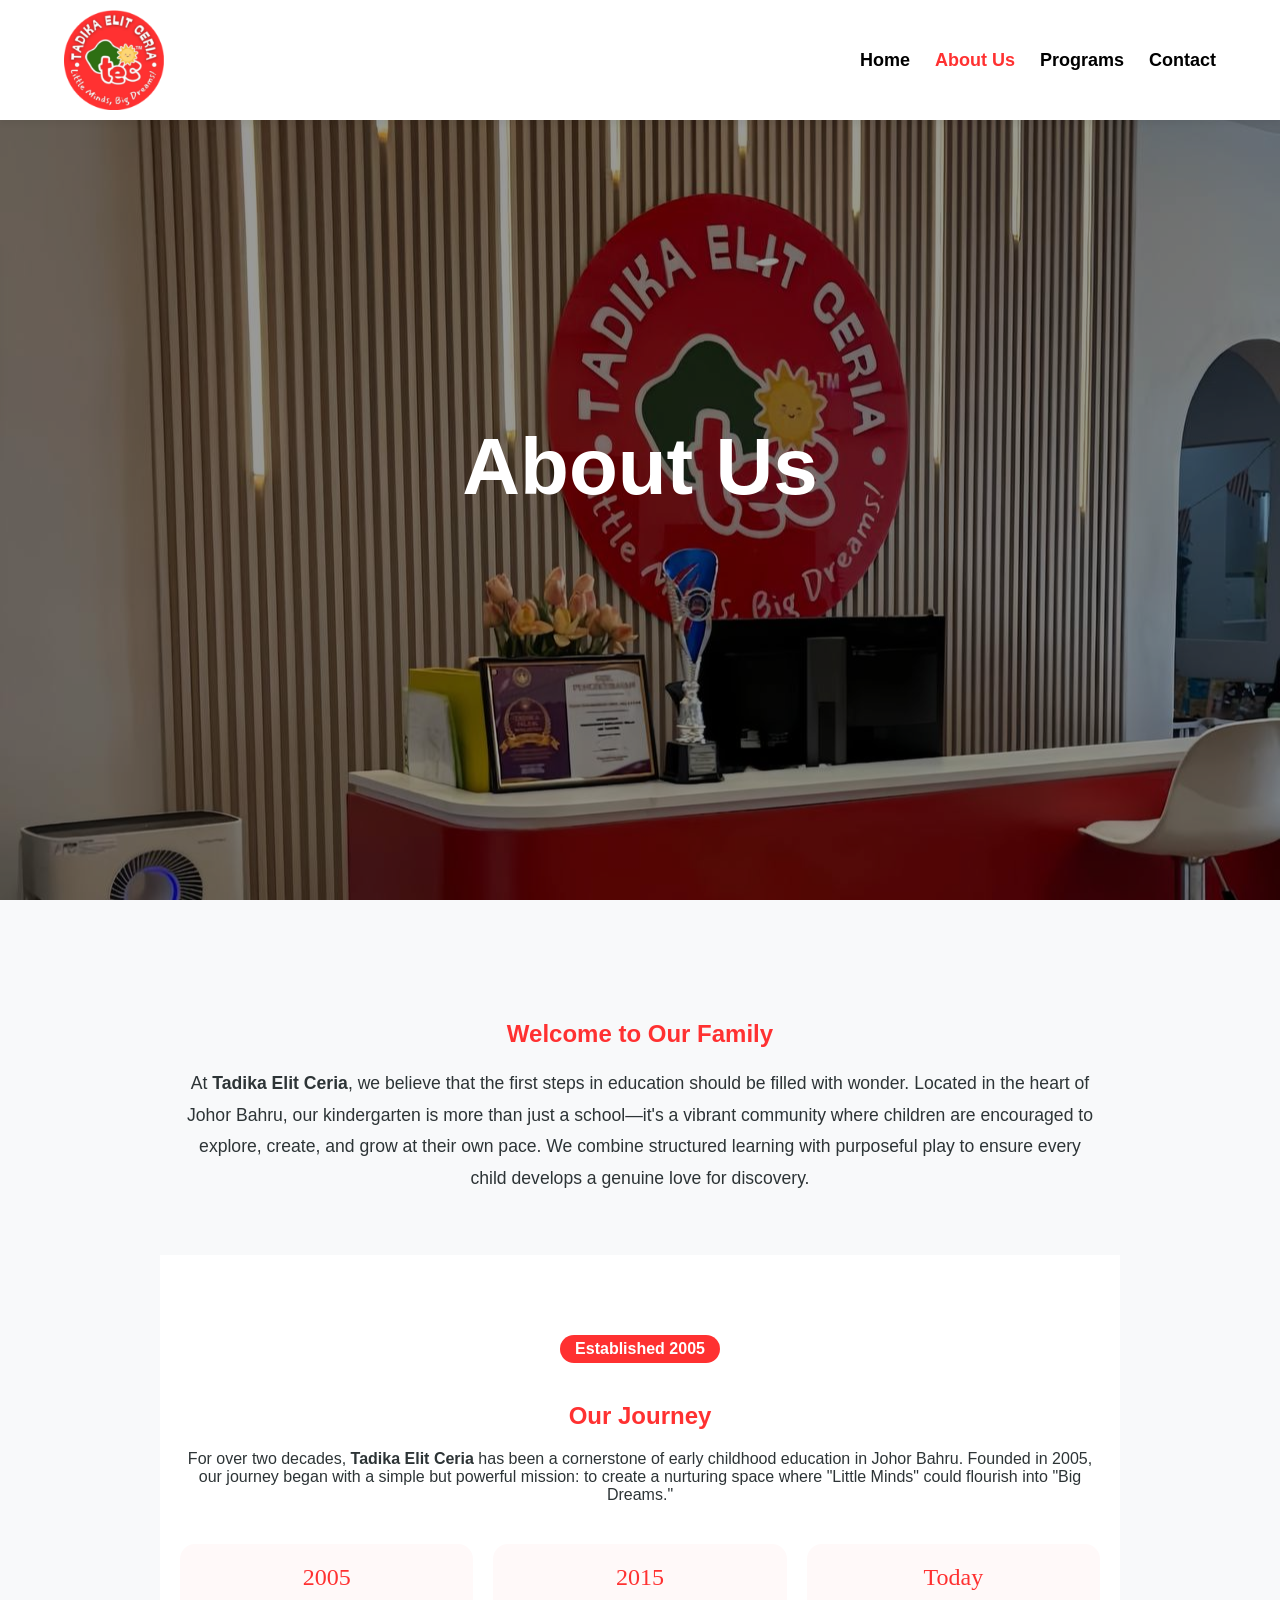
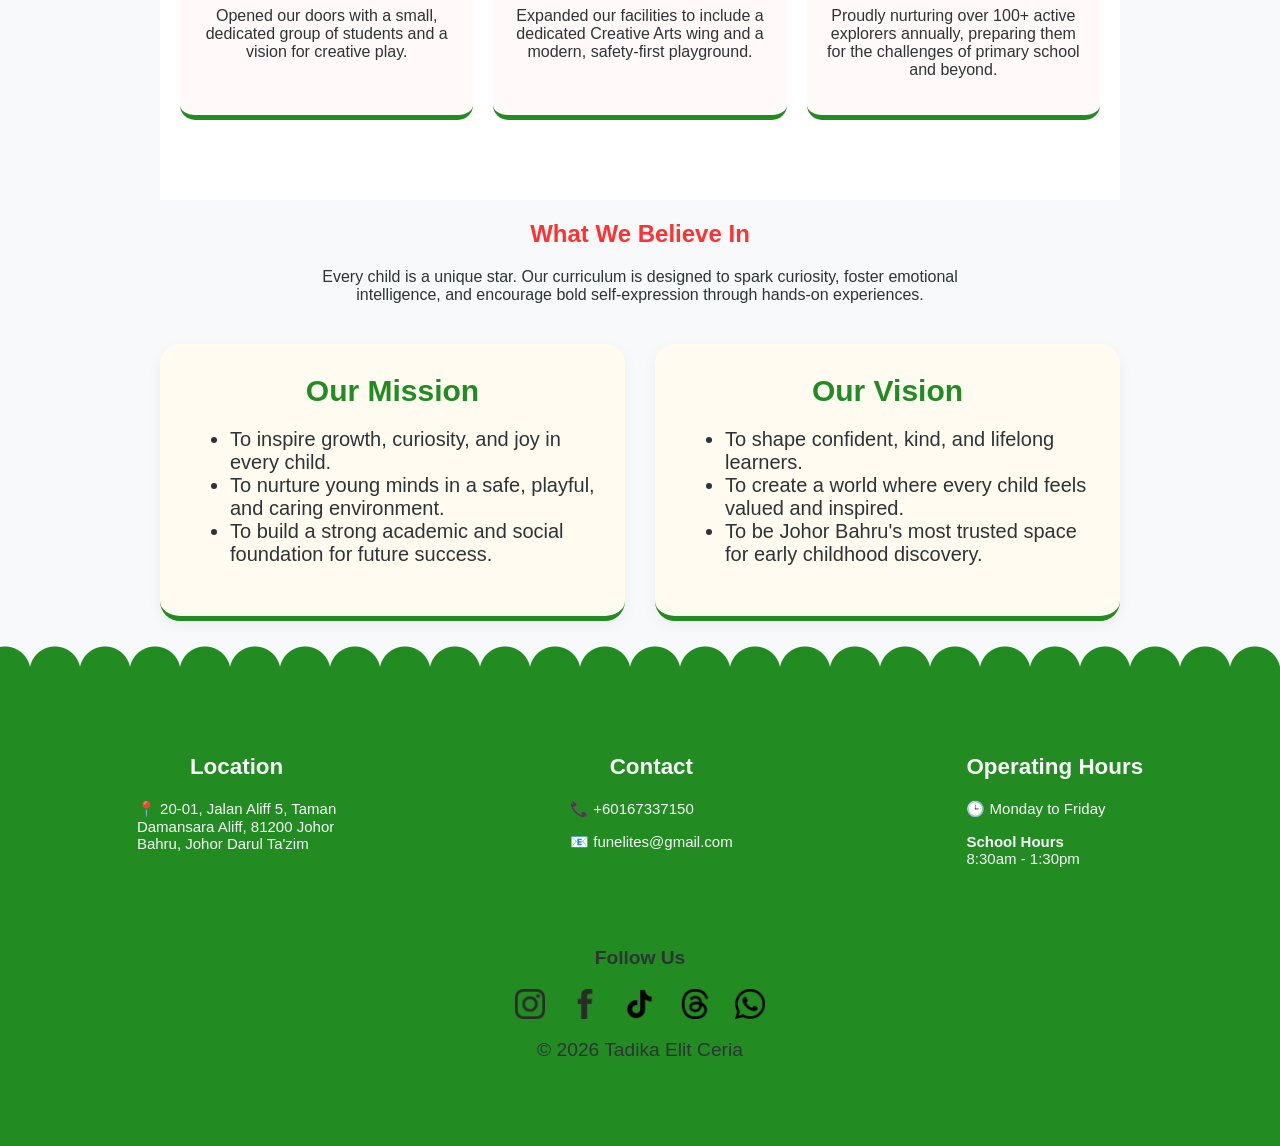
<file: about.html>
<!DOCTYPE html>
<html lang="en">
<head>
    <meta charset="UTF-8">
    <meta name="viewport" content="width=device-width, initial-scale=1.0">
    <title>About Us | Tadika Elit Ceria</title>
    <!--<link href="https://fonts.googleapis.com/css2?family=Fredoka+One&family=Nunito:wght@400;700&display=swap" rel="stylesheet">-->
    <link rel="stylesheet" href="style.css">
    <link rel="stylesheet" href="nav.css">
    <link rel="stylesheet" href="hero.css">
    <link rel="stylesheet" href="about.css">
    <link rel="stylesheet" href="footer.css">
    <link rel="stylesheet" href="scrollToTop.css">
    <link rel="icon" href="images/tec_logo.ico" type="image/x-icon">

    <style>
        .scallop-top {
    height: 40px;
    width: 100%; 
    position: absolute;
    top: -39px;
    background: radial-gradient(circle at 25px 0px, transparent 25px, var(--bg-color) 26px);
    background-size: 50px 50px;
    background-color: var(--secondary-color);
    transform: rotate(180deg);
}
    </style>
</head>
<body>

    <!-- Navigation Header -->
    <div class="mobile-header">
        <!-- Hamburger Menu Icon -->
         <span class="mobile-only-toggle" style="font-size:30px;cursor:pointer" onclick="openNav()">☰</span>
         <!-- Logo Area -->
          <div class="logo-area">
            <a href="index.html">
                <img src="images/tec_logo.ico" alt="Tadika Elit Ceria Logo" style="height: 70px; width: auto;">
            </a>
        </div>
    </div>
    
    <!-- Your Sidenav stays outside the header -->
    <div id="mySidenav" class="sidenav">
        <!-- Sidenav content -->
            <a href="javascript:void(0)" class="closebtn" onclick="closeNav()">&times;</a>
            <a href="index.html">Home</a>
            <a href="about.html" style="color: var(--primary-color, #ff6b6b);">About Us</a>
            <a href="program.html">Programs</a>
            <a href="contact.html">Contact</a>
        </div>

    <!-- Desktop Navigation Menu -->
    <nav class="desktop-nav">
            <a href="index.html" class="logo">
                <img src="images/tec_logo.ico" alt="Tadika Elit Ceria Logo">
            </a>
        <ul class="nav-links">
            <li><a href="index.html">Home</a></li>
            <li><a href="about.html" style="color: var(--primary-color, #ff6b6b);">About Us</a></li>
            <li><a href="program.html">Programs</a></li>
            <li><a href="contact.html">Contact</a></li>
        </ul>
    </nav>

    <header class="hero">
        <img class="hero-video" src="images/G.jpg" alt="About Us">
        <div class="hero-overlay"></div>
        <div class="hero-content">
            <h1>About Us</h1>
        </div>
    </header>

    <div class="container">
        <!-- NEW: Introduction Section -->
        <section class="intro-section" style="text-align: center; padding: 60px 20px;">
            <h2 style="color: var(--primary-color);">Welcome to Our Family</h2>
            <p style="max-width: 100%; margin: 0 auto; font-size: 1.1rem; line-height: 1.8;">
                At <strong>Tadika Elit Ceria</strong>, we believe that the first steps in education should be filled with wonder. 
                Located in the heart of Johor Bahru, our kindergarten is more than just a school—it's a vibrant community 
                where children are encouraged to explore, create, and grow at their own pace. We combine structured learning 
                with purposeful play to ensure every child develops a genuine love for discovery.
            </p>
        </section>

        <!-- Section 1: Our Story & Heritage -->
        <section class="about-section story-bg">
            <div class="story-content">
                <span class="since-badge">Established 2005</span>
                <h2>Our Journey</h2>
                <p>For over two decades, <strong>Tadika Elit Ceria</strong> has been a cornerstone of early childhood education in Johor Bahru. Founded in 2005, our journey began with a simple but powerful mission: to create a nurturing space where "Little Minds" could flourish into "Big Dreams."</p>
                
                <div class="timeline">
                    <div class="timeline-item">
                        <div class="year">2005</div>
                        <p>Opened our doors with a small, dedicated group of students and a vision for creative play.</p>
                    </div>
                    <div class="timeline-item">
                        <div class="year">2015</div>
                        <p>Expanded our facilities to include a dedicated Creative Arts wing and a modern, safety-first playground.</p>
                    </div>
                    <div class="timeline-item">
                        <div class="year">Today</div>
                        <p>Proudly nurturing over 100+ active explorers annually, preparing them for the challenges of primary school and beyond.</p>
                    </div>
                </div>
            </div>
        </section>

        <section class="our-values">
            <h2 style="text-align: center; color: var(--primary-color);">What We Believe In</h2>
            <p style="text-align: center; max-width: 700px; margin: 0 auto 40px;">
                Every child is a unique star. Our curriculum is designed to spark curiosity, 
                foster emotional intelligence, and encourage bold self-expression through hands-on experiences.
            </p>
        </section>

        <section class="mission-vision">
            <div class="box">
                <h2>Our Mission</h2>
                <ul>
                    <li>To inspire growth, curiosity, and joy in every child.</li>
                    <li>To nurture young minds in a safe, playful, and caring environment.</li>
                    <li>To build a strong academic and social foundation for future success.</li>
                </ul>
            </div>
            <div class="box">
                <h2>Our Vision</h2>
                <ul>
                    <li>To shape confident, kind, and lifelong learners.</li>
                    <li>To create a world where every child feels valued and inspired.</li>
                    <li>To be Johor Bahru's most trusted space for early childhood discovery.</li>
                </ul>
            </div>
        </section>

    <section class="reviews-section">
        <!-- Elfsight Google Reviews | Untitled Google Reviews -->
         <script src="https://elfsightcdn.com/platform.js" async></script>
         <div class="elfsight-app-c025d396-78ab-427b-97c5-a97354ef8ad0" data-elfsight-app-lazy></div>
    </section>
    </div>

    <!-- Final Call to Action 
    <section class="cta-section">
        <div class="cta-card">
            <div class="cta-icon">🏫</div>
            <h2>Want to see our school in person?</h2>
            <p>Come visit us in Johor Bahru! We'd love to show you our creative classrooms and meet your little star.</p>
            
            <div class="cta-buttons">
                <a href="https://wa.me/60167337150" class="btn-primary" target="_blank">
                    <i class="fab fa-whatsapp"></i> Book a Tour via WhatsApp
                </a>
                <a href="contact.html" class="btn-secondary">View Contact Details</a>
            </div>
        </div>
    </section>-->

    <footer class="main-footer">
        <div class="scallop-top"></div>
        <div class="footer-container">
            <div class="footer-col">
                <h3>Location</h3>
                <p>📍 <a href="https://maps.app.goo.gl/T594sdLoqU8BHJKU7" target="_blank">20-01, Jalan Aliff 5, Taman<br>
                   Damansara Aliff, 81200 Johor<br>
                   Bahru, Johor Darul Ta'zim</a></p>
            </div>

            <div class="footer-col">
                <h3>Contact</h3>
                <p>📞 <a href="tel:+60167337150">+60167337150</a></p>
                <p>📧 funelites@gmail.com</p>
            </div>

            <div class="footer-col">
                <h3>Operating Hours</h3>
                <p>🕒 Monday to Friday</p>
                <p><strong>School Hours</strong><br>
                   8:30am - 1:30pm</p>
            </div>
        </div>

        <div class="footer-bottom">
            <h4>Follow Us</h4>
            <div class="social-icons">
                <a href="https://instagram.com/tadika_elitceria/" target="_blank" rel="noopener" aria-label="Instagram">
                    <img src="images/instagram.png" alt="Instagram" style="height: 30px;">
                </a>
                <a href="https://facebook.com/536628506197151/" target="_blank" rel="noopener" aria-label="Facebook">
                    <img src="images/facebook.png" alt="Facebook" style="height: 30px;">
                </a>
                <a href="https://tiktok.com/@tadika.elit.ceria" target="_blank" rel="noopener" aria-label="TikTok">
                    <img src="images/tiktok.png" alt="TikTok" style="height: 30px;">
                </a>
                <a href="https://www.threads.com/@tadika_elitceria" target="_blank" rel="noopener" aria-label="Threads">
                    <img src="images/threads.png" alt="Threads" style="height: 30px;">
                </a>
                <a href="https://wa.me/60167337150" target="_blank" rel="noopener" aria-label="WhatsApp">
                    <img src="images/whatsapp.png" alt="WhatsApp" style="height: 30px;">
                </a>
            </div>
            <p>&copy; 2026 Tadika Elit Ceria</p>
        </div>
    </footer>

    <script>
        function openNav() {
            document.getElementById("mySidenav").style.width = "250px";
        }
        function closeNav() {
            document.getElementById("mySidenav").style.width = "0";
        }

window.addEventListener('scroll', () => {
  const hero = document.querySelector('.hero');
  const scrollPosition = window.scrollY;

  // Adjust the number (800) to control how fast it fades out
  const maxScroll = 800; 
  let opacity = 1 - (scrollPosition / maxScroll);

  if (opacity < 0) opacity = 0;
  if (opacity > 1) opacity = 1;

  hero.style.opacity = opacity;
});
    </script>
    <button id="backToTopBtn" onclick="scrollToTop()">➔</button>
    <script src="scrolltToTop.js"></script>
</body>
</html>
</file>
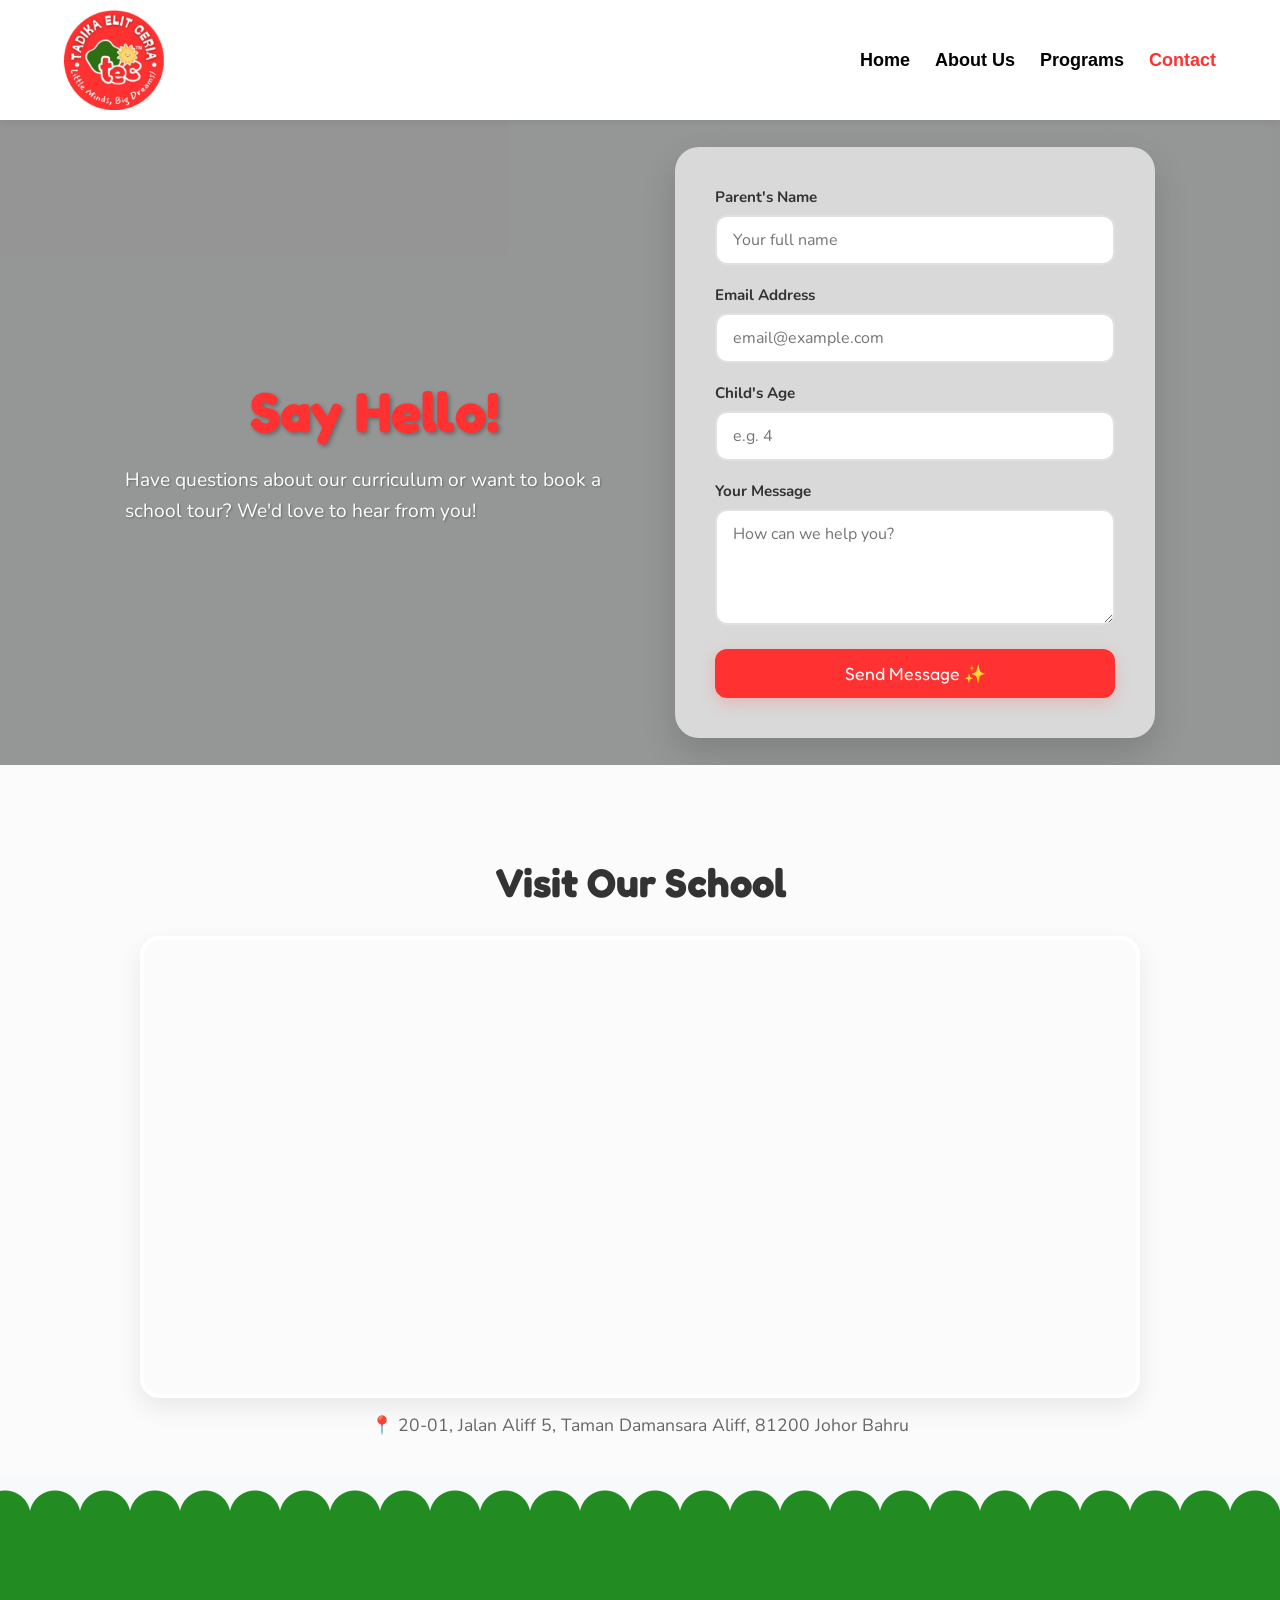
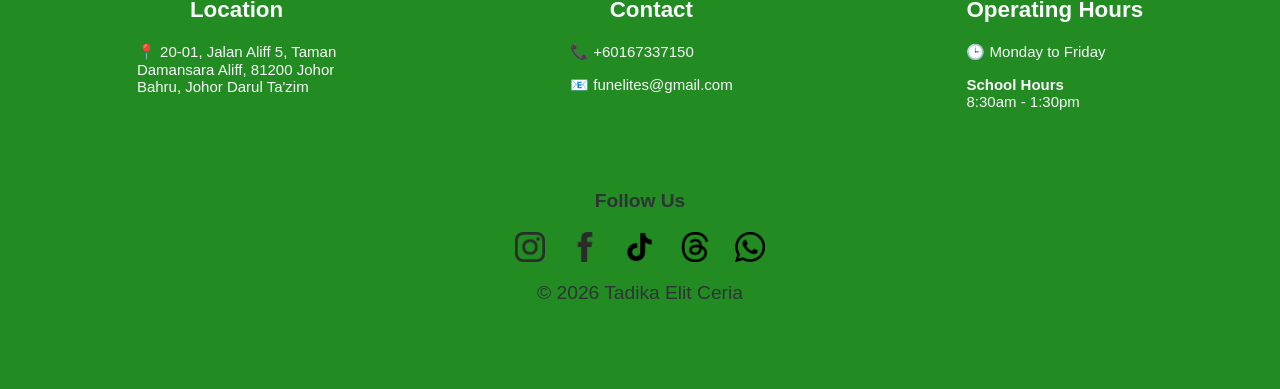
<file: contact.html>
<!DOCTYPE html>
<html lang="en">
<head>
    <meta charset="UTF-8">
    <meta name="viewport" content="width=device-width, initial-scale=1.0">
    <title>Contact Us | Tadika Elit Ceria</title>
    <!-- Fonts -->
    <link href="https://fonts.googleapis.com/css2?family=Fredoka+One&family=Nunito:wght@400;700&display=swap" rel="stylesheet">
    <!-- Project Stylesheets -->
    <link rel="stylesheet" href="style.css">
    <link rel="stylesheet" href="nav.css">
    <link rel="stylesheet" href="hero.css">
    <link rel="stylesheet" href="contact.css">
    <link rel="stylesheet" href="footer.css">
    <link rel="stylesheet" href="scrollToTop.css">
    <!-- Favicon -->
    <link rel="icon" href="images/tec_logo.ico" type="image/x-icon">

    <style>
        .scallop-top {
    height: 40px;
    width: 100%; 
    position: absolute;
    top: -39px;
    background: radial-gradient(circle at 25px 0px, transparent 25px, var(--bg-color) 26px);
    background-size: 50px 50px;
    background-color: var(--secondary-color);
    transform: rotate(180deg);
}
    </style>
</head>
<body> 
    <!-- Navigation Header -->
    <div class="mobile-header">
        <!-- Hamburger Menu Icon -->
         <span class="mobile-only-toggle" style="font-size:30px;cursor:pointer" onclick="openNav()">☰</span>
         <!-- Logo Area -->
          <div class="logo-area">
            <a href="index.html">
                <img src="images/tec_logo.ico" alt="Tadika Elit Ceria Logo" style="height: 70px; width: auto;">
            </a>
        </div>
    </div>
    
    <!-- Your Sidenav stays outside the header -->
    <div id="mySidenav" class="sidenav">
        <!-- Sidenav content -->
            <a href="javascript:void(0)" class="closebtn" onclick="closeNav()">&times;</a>
            <a href="index.html">Home</a>
            <a href="about.html">About Us</a>
            <a href="program.html">Programs</a>
            <a href="contact.html" style="color: var(--primary-color, #ff6b6b);">Contact</a>
        </div>

    <!-- Desktop Navigation Menu -->
    <nav class="desktop-nav">
            <a href="index.html" class="logo">
                <img src="images/tec_logo.ico" alt="Tadika Elit Ceria Logo">
            </a>
        <ul class="nav-links">
            <li><a href="index.html">Home</a></li>
            <li><a href="about.html">About Us</a></li>
            <li><a href="program.html">Programs</a></li>
            <li><a href="contact.html" style="color: var(--primary-color, #ff6b6b);">Contact</a></li>
        </ul>
    </nav>

    <!-- Contact Page Header Block Hero Wrapper -->
    <div class="contact-container">
        <video autoplay muted loop playsinline class="hero-video">
            <source src="images/bg2.mp4" type="video/mp4">
        </video>
        <div class="hero-overlay"></div>
        
        <div class="contact-info">
            <h1>Say Hello!</h1>
            <p>Have questions about our curriculum or want to book a school tour? We'd love to hear from you!</p>
        </div>

        <!-- Automated Form Submission Box -->
        <div class="contact-form">
            <form action="https://formsubmit.co/eylinalyn08@gmail.com" method="POST">
                <!--<input type="hidden" name="_next" value="https://eylinalyn08-cmyk.github.io/elitceria2/index.html">
                 Formsubmit.co Configuration Setup Values -->
                <input type="hidden" name="_subject" value="New Enrollment Inquiry!">
                <input type="hidden" name="_template" value="table">
                
                <div class="form-group">
                    <label for="parent_name">Parent's Name</label>
                    <input type="text" id="Parent Name" name="parent_name" placeholder="Your full name" required>
                </div>
                
                <div class="form-group">
                    <label for="email">Email Address</label>
                    <input type="email" id="Email" name="email" placeholder="email@example.com" autocomplete="off" required>
                </div>
                
                <div class="form-group">
                    <label for="child_age">Child's Age</label>
                    <input type="number" id="Child Age" name="child_age" placeholder="e.g. 4">
                </div>
                
                <div class="form-group">
                    <label for="message">Your Message</label>
                    <textarea id="message" name="Message" rows="4" placeholder="How can we help you?"></textarea>
                </div>
                
                <button type="submit" class="submit-btn">Send Message ✨</button>
            </form>
        </div>
    </div>

    <!-- Embedded Google Maps Interactive Section -->
    <section class="map-section">
        <div class="map-container">
            <h2>Visit Our School</h2>
            <div class="map-wrapper">
                <!-- Clean, working Google Maps Iframe Embed Link -->
                <iframe 
                    src="https://www.google.com/maps/embed?pb=!1m18!1m12!1m3!1d860.2683538728069!2d103.7218436534402!3d1.5102132808832036!2m3!1f0!2f0!3f0!3m2!1i1024!2i768!4f13.1!3m3!1m2!1s0x31da728e409c15ed%3A0xcaf6cfa07d2fcac1!2sTadika%20Elit%20Ceria!5e0!3m2!1sen!2smy!4v1779757166466!5m2!1sen!2smy";
                    width="100%" 
                    height="450" 
                    style="border:0;" 
                    allowfullscreen="" 
                    loading="lazy" 
                    referrerpolicy="no-referrer-when-downgrade">
                </iframe>
            </div>
            <p class="map-caption">📍 20-01, Jalan Aliff 5, Taman Damansara Aliff, 81200 Johor Bahru</p>
        </div>
    </section>

    <!-- Master Footer Block Layout -->
    <footer class="main-footer">
        <div class="scallop-top"></div>
        <div class="footer-container">
            <div class="footer-col">
                <h3>Location</h3>
                <p>📍 <a href="goo.gl" target="_blank" rel="noopener">20-01, Jalan Aliff 5, Taman<br>
                   Damansara Aliff, 81200 Johor<br>
                   Bahru, Johor Darul Ta'zim</a></p>
            </div>
            <div class="footer-col">
                <h3>Contact</h3>
                <p>📞 <a href="tel:+60167337150">+60167337150</a></p>
                <p>📧 <a href="mailto:funelites@gmail.com">funelites@gmail.com</a></p>
            </div>
            <div class="footer-col">
                <h3>Operating Hours</h3>
                <p>🕒 Monday to Friday</p>
                <p><strong>School Hours</strong><br>
                   8:30am - 1:30pm</p>
            </div>
        </div>

        <div class="footer-bottom">
            <h4>Follow Us</h4>
            <div class="social-icons">
                <a href="https://instagram.com/tadika_elitceria/" target="_blank" rel="noopener" aria-label="Instagram"><img src="images/instagram.png" alt="Instagram" style="height: 30px;"></a>
                <a href="https://facebook.com/536628506197151/" target="_blank" rel="noopener" aria-label="Facebook"><img src="images/facebook.png" alt="Facebook" style="height: 30px;"></a>
                <a href="https://tiktok.com/@tadika.elit.ceria" target="_blank" rel="noopener" aria-label="TikTok"><img src="images/tiktok.png" alt="TikTok" style="height: 30px;"></a>
                <a href="https://www.threads.com/@tadika_elitceria" target="_blank" rel="noopener" aria-label="Threads"><img src="images/threads.png" alt="Threads" style="height: 30px;"></a>
                <a href="https://wa.me/60167337150" target="_blank" rel="noopener" aria-label="WhatsApp"><img src="images/whatsapp.png" alt="WhatsApp" style="height: 30px;"></a>
            </div>
            <p>&copy; 2026 Tadika Elit Ceria</p>
        </div>
    </footer>

    <script>
        function openNav() {
            document.getElementById("mySidenav").style.width = "250px";
        }
        function closeNav() {
            document.getElementById("mySidenav").style.width = "0";
        }

window.addEventListener('scroll', () => {
  const hero = document.querySelector('.hero');
  const scrollPosition = window.scrollY;

  // Adjust the number (800) to control how fast it fades out
  const maxScroll = 800; 
  let opacity = 1 - (scrollPosition / maxScroll);

  if (opacity < 0) opacity = 0;
  if (opacity > 1) opacity = 1;

  hero.style.opacity = opacity;
});
</script>
    </script>
    <button id="backToTopBtn" onclick="scrollToTop()">➔</button>
    <script src="scrolltToTop.js"></script>

</body>
</html>
</file>
<file: style.css>
/* Base Styles & Colors */
/* Updated Brand Colors from your Logo */
:root {
    --primary-color: #FF3131;   /* Red */
    --secondary-color: #228B22; /* Green */
    --accent-color: #FFD700;    /* Sun Yellow */
    --text-color: #2D3436;
    --bg-color: #f8f9fa;        /* Light Tint */
}

*, *::before, *::after {
    box-sizing: border-box;
}

html, body {
    margin: 0;
    padding: 0;
    width: 100%;
}

body {
    font-family: "Century Gothic", CenturyGothic, AppleGothic, sans-serif;
    background-color: var(--bg-color);
    color: var(--text-color);
    /*line-height: 1.6;'Nunito', sans-serif*/
}

img, video {
    max-width: 100%;
    height: auto;
    display: block;
}

/* Updated Typography */
h1, h2, h3 {
    /*font-family: Arial, Helvetica, sans-serif;'Fredoka One', cursive; /* Playful font */
    text-align: center;
    color: var(--primary-color);
    margin-bottom: 20px;}

/* Responsive Design */
@media (max-width: 768px) {
    nav {
        flex-direction: column;
        padding: 20px;
    }
    .nav-links {
        margin-top: 15px;
        gap: 15px;
    }
    
    .footer-container {
        flex-direction: column;
        text-align: center;
        background-color: white;
    }
}

.hero-content p {
    margin-top: 0;
    margin-bottom: 0;
        font-size: 1.5rem;
        font-family:Arial, Helvetica, sans-serif;
    }
    .hero-content h1 {
        margin-bottom: 0;
        font-size: 4rem;
        color: white;
        font-family: "Century Gothic", CenturyGothic, AppleGothic, sans-serif;
        font-weight: lighter; 
    }

  
        /* Map Placeholder 
        .map-box {
            grid-column: span 2;
            height: 300px;
            background: #e0e0e0;
            border-radius: 20px;
            display: flex;
            align-items: center;
            justify-content: center;
            font-weight: 700;
            color: #888;
            overflow: hidden;}*/
</file>
<file: nav.css>
/* ==========================================================================
   1. Base Styles & Desktop Navigation
   ========================================================================== */
/* Hide the desktop navigation by default (on mobile screens) */
.desktop-nav {
  display: none;
}

/* Base navigation block styles */
nav {
    background-color: #fff; 
    box-shadow: 0 4px 6px rgba(0,0,0,0.05);
    position: fixed;
    top: 0;
    left: 0;
    width: 100%;
    z-index: 100;
    display: flex;
    justify-content: space-between;
    align-items: center;
    padding: 10px 5%;
    box-sizing: border-box;
}

.nav-links {
    list-style: none;
    display: flex;
    gap: 25px;
    margin: 0;
}

.nav-links a {
    text-decoration: none;
    color: black;
    font-weight: 700;
    font-size: 18px;
    transition: color 0.3s ease;
}

.nav-links a:hover {
    color: var(--primary-color);
}

.logo img {
    height: 100px;
    width: auto;
    display: block;
}

/* Hide the icon by default on desktop screens */
.mobile-only-toggle {
  display: none;
}

.dropbtn {
  background-color: #FFFFFF;
  color: white;
  padding: 16px;
  font-size: 16px;
  border: none;
  cursor: pointer;
}

.dropdown {
  position: relative;
}

.dropdown-content {
  display: none;
  position: absolute;
  background-color: #FFFFFF;
  min-width: 200px;
  box-shadow: 0px 8px 16px 0px rgba(0,0,0,0.2);
}

.dropdown-content a {
  color: black;
  padding: 12px 16px;
  text-decoration: none;
  display: block;
}

.dropdown-content a:hover {
  background-color: #FFFFFF;
}

.dropdown:hover .dropdown-content {
  display: block;
}

.dropdown:hover .dropbtn {
  background-color: #FFFFFF;
}


/* ==========================================================================
   2. Mobile View Layout & Header (Up to 768px wide)
   ========================================================================== */
@media screen and (max-width: 768px) {
  #mySidenav {
    display: block; 
  }
  
  .mobile-only-toggle {
    display: inline-block;
  }
  
  /* Container layout */
  .mobile-header {
    display: flex;
    align-items: center;       
    justify-content: flex-start; 
    gap: 30px;                 
    padding: 10px 15px;        
    background-color: white;
    /* Crucial changes for top fixation */
    position: fixed;           /* Locks the header in place relative to the screen */
    top: 0;                    /* Aligns it perfectly to the absolute top edge */
    left: 0;                   /* Aligns it to the left edge */
    width: 100%;               /* Forces the bar to span the full viewport width */
    box-shadow: 0 2px 5px rgba(0,0,0,0.1); /* Optional: adds a subtle shadow below the header */
    z-index: 999;              /* Keeps it layered safely above your normal page content */
    box-sizing: border-box;    /* Ensures padding doesn't push the header past 100% width */
  }

  /* Adjust logo size so it fits perfectly next to the icon */
  .main-logo {
    height: 40px; /* Increased from 10px so you can see it clearly */
    width: auto;
    display: block;
  }

  .features{
        position: relative !important;
        height: 150vh !important;
        opacity: 1;
        visibility: visible;
        overflow: visible;
        top: 0 !important;
        /*padding-bottom: 60px;*/
    }

    .hero{
        position: relative;
        height: auto;
        opacity: 1;
        visibility: visible;
        overflow: visible;
        padding-top: 60px; /* Space for fixed nav */
        padding-bottom: 60px;
    }
}


/* ==========================================================================
   3. Desktop View Overrides (769px wide or more)
   ========================================================================== */
@media screen and (min-width: 769px) {
  .mobile-header {
    display: none;
  }
  
  .desktop-nav {
    display: flex; /* Activates and shows the layout strictly on desktop */
    align-items: center;
    justify-content: space-between;
  }
}


/* ==========================================================================
   4. Side Drawer Mechanics
   ========================================================================== */
.sidenav {
  height: 100%;
  width: 0;                  
  position: fixed;
  z-index: 9999;             
  top: 0;
  left: 0;
  background-color: #ffffff; 
  overflow-x: hidden;
  transition: 0.3s;          
  padding-top: 60px;
}

.sidenav a {
  padding: 8px 8px 8px 32px;
  text-decoration: none;
  font-size: 25px;
  color: #818181;
  display: block;
  transition: 0.3s;
}

.sidenav a:hover {
  color: #f1f1f1;
}

.sidenav .closebtn {
  position: absolute;
  top: 0;
  right: 25px;
  font-size: 36px;
  margin-left: 50px;
}

@media screen and (max-height: 900px) {
  .sidenav { padding-top: 15px; }
  .sidenav a { font-size: 18px; }
}
</file>
<file: hero.css>
/* Hero Section */
.hero{
    position: relative;
    height: 100vh;
    width: 100%;
    display: flex;
    align-items: center;
    justify-content: center;
    overflow: hidden;
    /*top: 120px;*/
}
/*.hero-about, .hero-program{
    top: 0;
}*/
.hero-video {
    position: absolute;
    top: 50%;
    left: 50%;
    min-width: 100%;
    min-height: 100%;
    width: auto;
    height: auto;
    transform: translate(-50%, -50%);
    z-index: -2;
    object-fit: cover;}

.hero-overlay {
    position: absolute;
    inset: 0;
    background: rgba(0, 0, 0, 0.4);
    z-index: -1;
}

.hero-content {
    text-align: center;
    color: white;
    padding: 20px;
}
.hero-content h1 {
            font-size: 5rem;
            margin-bottom: 20px;
            font-family: "Century Gothic", CenturyGothic, AppleGothic, sans-serif;
            font-weight: bolder;
            color: rgb(255, 255, 255);
           /* text-shadow: #000000 2px 2px 0, #ffd70f 4px 4px 0, #ffd70f 6px 6px 0;*/
        }
.hero-p { 
    background-color: #7e2121;
    position: relative;
    height: 80vh;
    width: 100%;
    display: flex;
    align-items: center;
    justify-content: center;
    overflow: hidden;
}

.cta-button {
    margin-top: 40px;
    background-color: rgba(161, 0, 0, 0.6);
    color: white;
    padding: 15px 35px;
    text-decoration: none;
    /*font-family: 'Fredoka One';*/
    font-size: 1.2rem;
    border-radius: 50px;
    box-shadow: 0 4px 15px rgba(0,0,0,0.2);
    transition: all 0.3s ease;
    display: inline-block;
}
.cta-button:hover, .cta-button2:hover {
    transform: translateY(-3px) scale(1.05);
    background-color: #005f05;
}
.card-container {
    display: flex;
    justify-content: center;
    gap: 30px;
    flex-wrap: wrap;
}
.card {
    background: white;
    padding: 20px;
    border-radius: 100%;
    box-shadow: 0 10px 20px rgba(0,0,0,0.05);
    text-align: center;
    flex: 1;
    min-width: 300px;
    max-width: 300px;
    transition: transform 0.3s ease;
    border-bottom: 10px solid #ffd70f;
}
.card:hover {
    transform: translateY(-10px);
}

/*.cta-container {
    background-image: url('image/bg2.png');
    max-width: 800px;
    margin: 0 auto;
}*/
.enrollment-cta h2 {
    color: rgb(255, 255, 255); /* Green for a "Go" feel */
    margin-bottom: 10px;
    font-size: 70px;
}

.enrollment-cta p {
    color: rgb(255, 255, 255); /* Green for a "Go" feel */
    margin-bottom: 10px;
    font-size: 40px;
    font-family: Arial, Helvetica, sans-serif;
}

@media screen and (max-width: 768px) {
    /* 1. Shrink the Hero height, .hero-about, .hero-program */
    .hero {
        /*background: url('images/bg.MP4') center/cover no-repeat;*/
        height: 60vh !important; /* vh = view height. 40vh is 40% of the screen */
        min-height: 300px;      /* Prevents it from getting TOO tiny */
        /*margin-top: 80px;        Keeps space for your fixed nav */
        top: 90px;
    }

    /* 2. Adjust the Video background to fit the new height */
    .hero-video {
        height: 100% !important;
        object-fit: cover;      /* Ensures video fills the smaller box without squishing */
        width: 100% !important;
    }

    /* 3. Shrink the Text so it fits in the smaller box */
    .hero-content h1 {
        font-size: 1.8rem !important;
        margin-bottom: 10px;
    }

    .hero-content p {
        font-size: 1rem !important;
        padding: 0 10px;
        line-height: 1.2;
    }

    /* 4. Make the Button smaller */
    .cta-button {
        padding: 10px 20px !important;
        font-size: 0.9rem !important;
    }
}
</file>
<file: about.css>
.about-header {
    background-image: url('images/banner-bg.jpg');
    color: white;
    text-align: center;
    padding: 60px 20px;
}

/* Content Sections */
.container {
    max-width: 1000px;
    margin: 40px auto;
    padding: 0 20px;
}

        .mission-vision {
            display: grid;
            grid-template-columns: 1fr 1fr;
            gap: 30px;
            margin-bottom: 50px;
        }

        .box {
            background: rgb(255, 251, 240);
            padding: 30px;
            border-radius: 20px;
            box-shadow: 0 5px 15px rgba(0,0,0,0.05);
            border-bottom: 5px solid var(--secondary-color);
			font: shoika;
			font-size:20px;
            transition: transform 0.3s ease;
        }
        .box:hover {
            transform: translateY(-10px);
        }

        .box h2 { color: var(--secondary-color); margin-top: 0;}

/* General About Section Layout */
.about-section {
    padding: 80px 20px;
    background-color: white;
}

/* CTA Section Styling */
.cta-section {
    padding: 100px 20px;
    background-color: var(--bg-color);
    text-align: center;
    position: sticky;
}

.cta-card {
    max-width: 800px;
    margin: 0 auto;
    background: white;
    padding: 50px 30px;
    border-radius: 40px;
    box-shadow: 0 20px 40px rgba(0,0,0,0.1);
    border: 3px dashed var(--accent-color); /* Playful school border */
}

.cta-icon {
    font-size: 60px;
    margin-bottom: 20px;
}

.cta-card h2 {
    font-family: 'Fredoka One', cursive;
    color: var(--primary-color);
    font-size: 32px;
    margin-bottom: 15px;
}

.cta-card p {
    font-size: 18px;
    color: #555;
    margin-bottom: 35px;
}

/* Button Group Styling */
.cta-buttons {
    display: flex;
    justify-content: center;
    gap: 20px;
    flex-wrap: wrap;
}

.btn-primary {
    background-color: #25D366; /* WhatsApp Green */
    color: white;
    padding: 15px 30px;
    text-decoration: none;
    font-weight: 700;
    border-radius: 50px;
    transition: transform 0.2s ease;
    display: flex;
    align-items: center;
    gap: 10px;
}

.btn-secondary {
    background-color: var(--secondary-color);
    color: white;
    padding: 15px 30px;
    text-decoration: none;
    font-weight: 700;
    border-radius: 50px;
    transition: transform 0.2s ease;
}

.btn-primary:hover, .btn-secondary:hover {
    transform: translateY(-5px);
    box-shadow: 0 10px 15px rgba(0,0,0,0.1);
}
@media (max-width: 768px) {
    .mission-vision { grid-template-columns: 1fr; }
}

@media (max-width: 600px) {
    .timeline { flex-direction: column; }
}
/* Mobile Responsive */
@media (max-width: 600px) {
    .cta-buttons { flex-direction: column; }
    .cta-card { padding: 30px 20px; }
}

/* Our Story Styles */
.story-content {
    text-align: center;
}

.since-badge {
    background: var(--primary-color);
    color: white;
    padding: 5px 15px;
    border-radius: 20px;
    font-weight: bold;
    display: inline-block;
    margin-bottom: 20px;
}

.timeline {
    display: flex;
    justify-content: space-between;
    margin-top: 40px;
    gap: 20px;
    flex-wrap: wrap;
}

.timeline-item {
    flex: 1;
    min-width: 200px;
    padding: 20px;
    background: #FFF9F9;
    border-radius: 15px;
    border-bottom: 5px solid var(--secondary-color);
}

.timeline-item .year {
    font-family: 'Fredoka One', cursive;
    font-size: 24px;
    color: var(--primary-color);
    margin-bottom: 10px;
}

/* Testimonial Styles */
.testimonial-grid {
    display: flex;
    gap: 30px;
    margin-top: 40px;
    flex-wrap: wrap;
}

.testimonial-card {
    flex: 1;
    min-width: 300px;
    background: white;
    padding: 30px;
    border-radius: 20px;
    box-shadow: 0 10px 30px rgba(0,0,0,0.05);
    border-left: 8px solid var(--accent-color);
}
.stars {
    margin-bottom: 15px;
}

.parent-name {
    margin-top: 15px;
    font-weight: bold;
    color: var(--secondary-color);
}
</file>
<file: footer.css>
/* Footer Section */
.main-footer {
    background-color: var(--secondary-color);
    padding-bottom: 40px;
    position: relative;
}

.footer-container {
    background-color: var(--secondary-color);
    display: flex;
    justify-content: space-around;
    flex-wrap: wrap;
    max-width: 100%;
    margin: 0 auto;
    padding: 60px 20px 20px;
    color: var(--bg-color);
    font-weight: lighter;
    font-size: 15px;
    font-family: "Century Gothic", CenturyGothic, AppleGothic, sans-serif;
}
.footer-col h3 {
    color: var(--bg-color);
    font-size: 1.4rem;
    font-family: "Century Gothic", CenturyGothic, AppleGothic, sans-serif;
}
.footer-col a {
    color: var(--bg-color);
    text-decoration: none;
}

.footer-bottom {
    color: var(--text-color);
    display: flex;
    flex-direction: column; /* Stacks items vertically */
    align-items: center;    /* Centers items horizontally */
    justify-content: center; /* Ensures vertical centering if there is extra height */
    text-align: center;     /* Centers the text within the elements */
    padding: 40px 20px;     /* Adds some breathing room */
    /*border-top: 1px solid rgba(0,0,0,0.05); Optional: subtle line to separate from columns */
    width: 100%;            /* Ensures it takes the full width to center correctly */
}

.social-icons {
    display: flex;
    justify-content: center; /* Centers the icons inside their container */
    gap: 25px;
    margin: 15px 10px; /* Adds spacing around the icons */;
    object-fit: contain;
}

/* Hover effects */
.social-icons a:hover {
    transform: translateY(-8px) scale(1.2); /* Bounces up and grows slightly */
    filter: brightness(1.2) drop-shadow(0 0 5px rgb(255, 238, 0));
}

.footer-bottom h4, .footer-bottom p {
    margin: 5px 0; /* Tightens the spacing between text elements */
    font-size: 1.2rem;
}
.social-icons a {
    font-size: 2rem;
    color: var(--text-color);
    transition: all 0.3s ease;
}
.social-icons a:hover {
    color: var(--primary-color);
    transform: scale(1.2);
}
</file>
<file: scrollToTop.css>
/* Hide by default on desktop screens */
#backToTopBtn {
  display: none;
}

/* Show and style only on mobile screens */
@media screen and (max-width: 768px) {
  #backToTopBtn {
    position: fixed;         /* Floats independently over your webpage content */
    bottom: 20px;            /* Placed 20px from the bottom edge */
    right: 20px;             /* Placed 20px from the right edge */
    z-index: 99;             /* Sits cleanly on top of text and images */
    border: none;
    outline: none;
    background-color: var(--primary-color, #ff6b6b); /* Matches your brand theme color */
    color: white;
    cursor: pointer;
    padding: 12px;
    border-radius: 50%;      /* Forces the button shape into a perfect circle */
    width: 45px;
    height: 45px;
    font-size: 18px;
    transform: rotate(-90deg); /* Rotates the horizontal arrow to point upward */
    box-shadow: 0 4px 10px rgba(0, 0, 0, 0.2); /* Gives it a clean floating look */
    align-items: center;
    justify-content: center;
  }
}
</file>
<file: contact.css>
/* ==========================================
   CONTACT PAGE GRID STYLING
   ========================================== */

/* 1. Main Background Container */
.contact-container {
   background: 'images/bg2.mp4';
    position: relative;
    min-height: 85vh;
    display: flex;
    align-items: center;
    justify-content: center;
    gap: 50px;
    padding: 120px 8% 0px; /* Generous top padding for fixed nav bar */
    box-sizing: border-box;
    overflow: hidden;
}

/* 2. Left Column: Text Information */
.contact-info {
    flex: 1;
    max-width: 500px;
    color: #ffffff;
    z-index: 2; /* Sits cleanly over background video overlay */
}

.contact-info h1 {
    font-family: 'Fredoka One', cursive;
    font-size: 3.5rem;
    margin-bottom: 20px;
    text-shadow: 2px 2px 4px rgba(0, 0, 0, 0.3);
}

.contact-info p {
    font-family: 'Nunito', sans-serif;
    font-size: 1.2rem;
    line-height: 1.6;
    text-shadow: 1px 1px 2px rgba(0, 0, 0, 0.3);
}

/* 3. Right Column: Form Box Card */
.contact-form {
    flex: 1;
    max-width: 480px;
    background: rgb(255 255 255 / 64%); /* Semi-transparent clean white */
    padding: 40px;
    border-radius: 24px;
    box-shadow: 0 15px 35px rgba(0, 0, 0, 0.15);
    z-index: 2;
}

/* 4. Form Field Rows Layout */
.form-group {
    margin-bottom: 20px;
    text-align: left;
}

.form-group label {
    display: block;
    font-family: 'Nunito', sans-serif;
    font-weight: 700;
    color: #333333;
    margin-bottom: 8px;
    font-size: 0.95rem;
}

.form-group input,
.form-group textarea {
    width: 100%;
    padding: 12px 16px;
    border: 2px solid #e0e0e0;
    border-radius: 12px;
    font-family: 'Nunito', sans-serif;
    font-size: 1rem;
    color: #333333;
    box-sizing: border-box;
    transition: all 0.3s ease;
}

/* Focus highlighting matching preschool palette */
.form-group input:focus,
.form-group textarea:focus {
    outline: none;
    border-color: var(--primary-color, #ff6b6b);
    box-shadow: 0 0 0 4px rgba(255, 107, 107, 0.15);
}

/* 5. Playful Submission Button Styles */
.submit-btn {
    width: 100%;
    padding: 14px;
    background-color: var(--primary-color, #ff6b6b);
    color: #ffffff;
    border: none;
    border-radius: 12px;
    font-family: 'Fredoka One', sans-serif;
    font-size: 1.1rem;
    cursor: pointer;
    box-shadow: 0 5px 15px rgba(255, 107, 107, 0.3);
    transition: all 0.3s ease;
}

.submit-btn:hover {
    background-color: #ff5252;
    transform: translateY(-2px);
    box-shadow: 0 7px 20px rgba(255, 107, 107, 0.4);
}

/* ==========================================
   MOBILE VIEW ADAPTATION SHIFT
   ========================================== */
@media screen and (max-width: 900px) {
    .contact-container {
        flex-direction: column; /* Switches grid format down to single vertical lane */
        gap: 40px;
        padding: 100px 20px 40px;
        text-align: center;
    }

    .contact-info {
        max-width: 100%;
    }

    .contact-info h1 {
        font-size: 2.5rem;
    }

    .contact-form {
        width: 100%;
        max-width: 90%;
        padding: 30px 20px;
    }
}

/* ==========================================
   MAP WRAPPER STYLING
   ========================================== */
.map-section {
    padding: 60px 20px;
    background-color: #fbfbfb;
    text-align: center;
}

.map-container h2 {
    font-family: 'Fredoka One', cursive;
    font-size: 2.5rem;
    color: #333333;
    margin-bottom: 30px;
}

.map-wrapper {
    max-width: 1000px;
    margin: 0 auto;
    border-radius: 20px;
    overflow: hidden;
    box-shadow: 0 10px 25px rgba(0, 0, 0, 0.08);
    border: 4px solid #ffffff;
}

.map-caption {
    font-family: 'Nunito', sans-serif;
    font-size: 1.1rem;
    color: #666666;
    margin-top: 15px;
}
</file>
